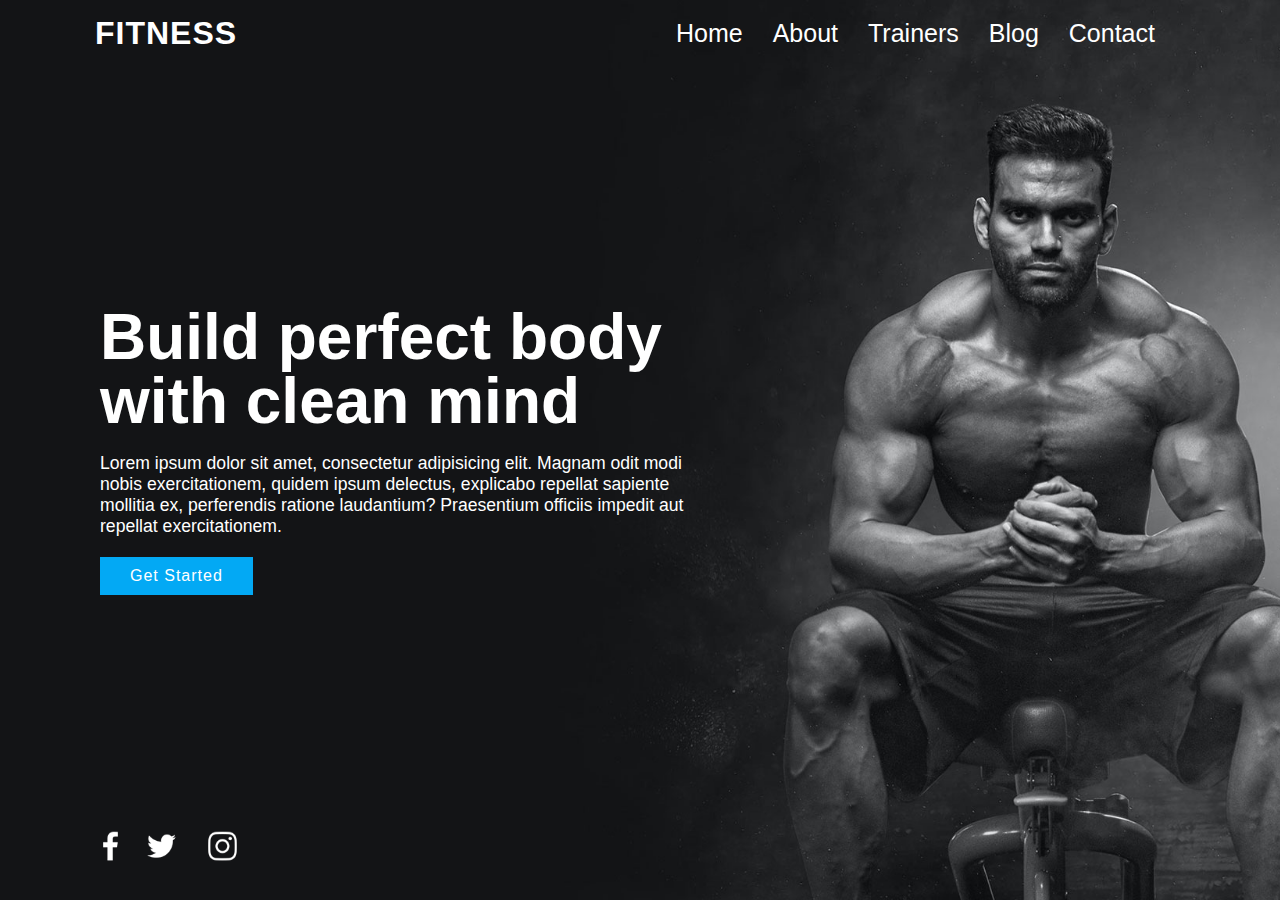
<file: index.html>
<!DOCTYPE html>
<html lang="en">
    <head>
        <meta charset="UTF-8">
        <meta name="viewport" content="width=device-width, initial-scale=1.0">
        <title>fitness website | Landing page design</title>
        <link rel="stylesheet" href="style.css">
    </head>
    <body>
        <section>
            <header>
                <a href="#" class="logo">Fitness</a>
                <div class="togglemenu" onclick="togglemenu();"></div>
                <ul class="navigation">
                    <li><a href="#">Home</a></li>
                    <li><a href="#">About</a></li>
                    <li><a href="#">Trainers</a></li>
                    <li><a href="#">Blog</a></li>
                    <li><a href="#">Contact</a></li>
                 </ul>

            </header>
            <div class="content">
                <div class="contentBx">
                    <h2>Build perfect body with clean mind</h2>
                    <p>Lorem ipsum dolor sit amet, consectetur adipisicing elit. Magnam odit modi nobis exercitationem, quidem ipsum delectus, explicabo repellat sapiente mollitia ex, perferendis ratione laudantium? Praesentium officiis impedit aut repellat exercitationem.</p>
                    <a href="#">Get Started</a>
                </div>
            </div>
            <ul class="sci">
                <li><a href="#"><img src="./facebook.png"></a></li>
                <li><a href="#"><img src="./twitter.png"></a></li>
                <li><a href="#"><img src="./instagram.png"></a></li>
            </ul>
        </section>
        <script type="text/javascript">
            function togglemenu(){
                const togglemenu=document.querySelector('.togglemenu');
                const navigation=document.querySelector('.navigation');
                togglemenu.classList.toggle('active');
                navigation.classList.toggle('active');
            }
        </script>
    </body>
</html>
</file>
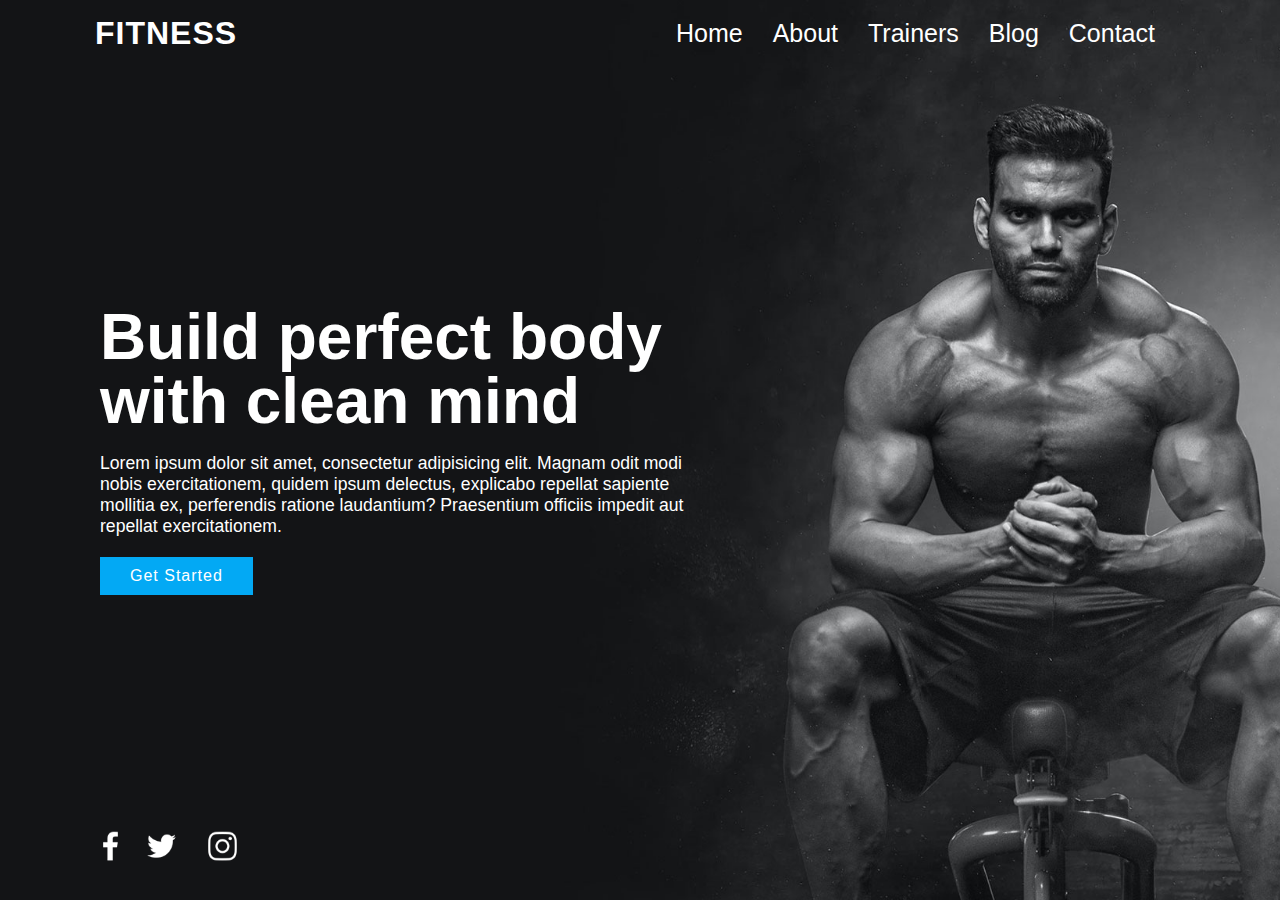
<file: gym.html>
<!DOCTYPE html>
<html lang="en">
    <head>
        <meta charset="UTF-8">
        <meta name="viewport" content="width=device-width, initial-scale=1.0">
        <title>fitness website | Landing page design</title>
        <link rel="stylesheet" href="gym.css">
    </head>
    <body>
        <section>
            <header>
                <a href="#" class="logo">Fitness</a>
                <div class="togglemenu" onclick="togglemenu();"></div>
                <ul class="navigation">
                    <li><a href="#">Home</a></li>
                    <li><a href="#">About</a></li>
                    <li><a href="#">Trainers</a></li>
                    <li><a href="#">Blog</a></li>
                    <li><a href="#">Contact</a></li>
                 </ul>

            </header>
            <div class="content">
                <div class="contentBx">
                    <h2>Build perfect body with clean mind</h2>
                    <p>Lorem ipsum dolor sit amet, consectetur adipisicing elit. Magnam odit modi nobis exercitationem, quidem ipsum delectus, explicabo repellat sapiente mollitia ex, perferendis ratione laudantium? Praesentium officiis impedit aut repellat exercitationem.</p>
                    <a href="#">Get Started</a>
                </div>
            </div>
            <ul class="sci">
                <li><a href="#"><img src="./facebook.png"></a></li>
                <li><a href="#"><img src="./twitter.png"></a></li>
                <li><a href="#"><img src="./instagram.png"></a></li>
            </ul>
        </section>
        <script type="text/javascript">
            function togglemenu(){
                const togglemenu=document.querySelector('.togglemenu');
                const navigation=document.querySelector('.navigation');
                togglemenu.classList.toggle('active');
                navigation.classList.toggle('active');
            }
        </script>
    </body>
</html>
</file>
<file: style.css>
*{
    margin: 0;
    padding: 0;
    box-sizing: border-box;
    font-family:Arial, Helvetica, sans-serif;
}
section{
    position: relative;
    width: 100%;
    min-height: 100vh;
    background:url(./bg.jpg);
    background-size: cover;
    background-position: center;
    display: flex;
    justify-content: flex-start;
    align-items: center;
    padding: 100px ;

}
header{
    position: absolute;
    top: 0;
    left: 0;
    width: 100%;
    padding: 15px 95px;
    display: flex;
    justify-content: space-between;
    align-items: center;
}
 header .logo{
    position: relative;
    font-size: 2em;
    color: #fff;
    text-transform: uppercase;
    font-weight: 700;
    text-decoration: none;
    letter-spacing: 1px;
} 
 .logo a:hover{
    color: #03a9f4;    
}
header .navigation{ 
    position: relative;
    display: flex;

}
header .navigation li{
    font-size:  25px;
    /* font-weight: bold; */
    list-style: none;
}
header .navigation li a{
    display: inline-block;
    color: #fff;
    margin-right: 30px;
    text-decoration: none;
}
header .navigation li a:hover{
    color: #03a9f4;
}
.content{
    max-width: 600px;
}
.content .contentBx h2{
    font-size: 4em;
    color: #fff;
    line-height: 1em;
}
.content .contentBx p{
    font-size: 1.1em;
    color: #fff;
   font-weight: 300;
   margin: 20px 0;
}
.content .contentBx a{
   display: inline-block;
   padding: 10px 30px;
   background: #03a9f4;
   color: #fff;
   text-decoration: none;
   font-weight: 500;
   letter-spacing: 1px;
}
.sci{
    position: absolute;
    bottom: 30px;
    display: flex;
}
.sci li{
    list-style: none;
    display: flex;
    justify-content: center;
    align-items: center;
}
.sci li  a{
    position: relative;
    display: inline-block;
    margin-right: 20px;
    filter: invert(1);
    transform: scale(0.7);
}
@media only screen and (max-width:914px){
    header{
        padding: 15px 40px;
    }
    section{
        padding: 40px;
        background: url(./bg2.jpg);
        background-size: cover;
        background-position: center;
    }
    .content .contentBx h2{
        font-size: 2.5em;
    }
    .content .contentBx p{
        font-size: 1em;
    }
    header .navigation{
        position: fixed;
        top: 0;
        left: 0;
        right: 0;
        bottom: 0;
        background: #000;
        z-index: 10;
        display: none;
        justify-content: center;
        align-items: center;
        flex-direction: column;
    }
    header .navigation.active{
        display: flex;
    }
    header .navigation li a{
        font-size: 24px;
        margin: 10px 0;
    }
    .togglemenu{
        position: relative;
        width: 30px;
        height: 30px;
        background: url(./menu.png);
        background-position: center;
        background-size: 30px;
        background-repeat: no-repeat;
        cursor: pointer;
        z-index: 11;
    }
    .togglemenu.active{
        background: url(./close.png);
        background-position: center;
        background-size: 25px;
        background-repeat: no-repeat;
       
    }
}
</file>
<file: gym.css>
*{
    margin: 0;
    padding: 0;
    box-sizing: border-box;
    font-family:Arial, Helvetica, sans-serif;
}
section{
    position: relative;
    width: 100%;
    min-height: 100vh;
    background:url(./bg.jpg);
    background-size: cover;
    background-position: center;
    display: flex;
    justify-content: flex-start;
    align-items: center;
    padding: 100px ;

}
header{
    position: absolute;
    top: 0;
    left: 0;
    width: 100%;
    padding: 15px 95px;
    display: flex;
    justify-content: space-between;
    align-items: center;
}
 header .logo{
    position: relative;
    font-size: 2em;
    color: #fff;
    text-transform: uppercase;
    font-weight: 700;
    text-decoration: none;
    letter-spacing: 1px;
} 
 .logo a:hover{
    color: #03a9f4;    
}
header .navigation{ 
    position: relative;
    display: flex;

}
header .navigation li{
    font-size:  25px;
    /* font-weight: bold; */
    list-style: none;
}
header .navigation li a{
    display: inline-block;
    color: #fff;
    margin-right: 30px;
    text-decoration: none;
}
header .navigation li a:hover{
    color: #03a9f4;
}
.content{
    max-width: 600px;
}
.content .contentBx h2{
    font-size: 4em;
    color: #fff;
    line-height: 1em;
}
.content .contentBx p{
    font-size: 1.1em;
    color: #fff;
   font-weight: 300;
   margin: 20px 0;
}
.content .contentBx a{
   display: inline-block;
   padding: 10px 30px;
   background: #03a9f4;
   color: #fff;
   text-decoration: none;
   font-weight: 500;
   letter-spacing: 1px;
}
.sci{
    position: absolute;
    bottom: 30px;
    display: flex;
}
.sci li{
    list-style: none;
    display: flex;
    justify-content: center;
    align-items: center;
}
.sci li  a{
    position: relative;
    display: inline-block;
    margin-right: 20px;
    filter: invert(1);
    transform: scale(0.7);
}
@media only screen and (max-width:914px){
    header{
        padding: 15px 40px;
    }
    section{
        padding: 40px;
        background: url(./bg2.jpg);
        background-size: cover;
        background-position: center;
    }
    .content .contentBx h2{
        font-size: 2.5em;
    }
    .content .contentBx p{
        font-size: 1em;
    }
    header .navigation{
        position: fixed;
        top: 0;
        left: 0;
        right: 0;
        bottom: 0;
        background: #000;
        z-index: 10;
        display: none;
        justify-content: center;
        align-items: center;
        flex-direction: column;
    }
    header .navigation .active{
        display: flex;
    }
    header .navigation li a{
        font-size: 24px;
        margin: 10px 0;
    }
    .togglemenu{
        position: relative;
        width: 30px;
        height: 30px;
        background: url(./menu.png);
        background-position: center;
        background-size: 30px;
        background-repeat: no-repeat;
        cursor: pointer;
        z-index: 11;
    }
    .togglemenu.active{
        background: url(./close.png);
        background-position: center;
        background-size: 25px;
        background-repeat: no-repeat;
       
    }
}
</file>
